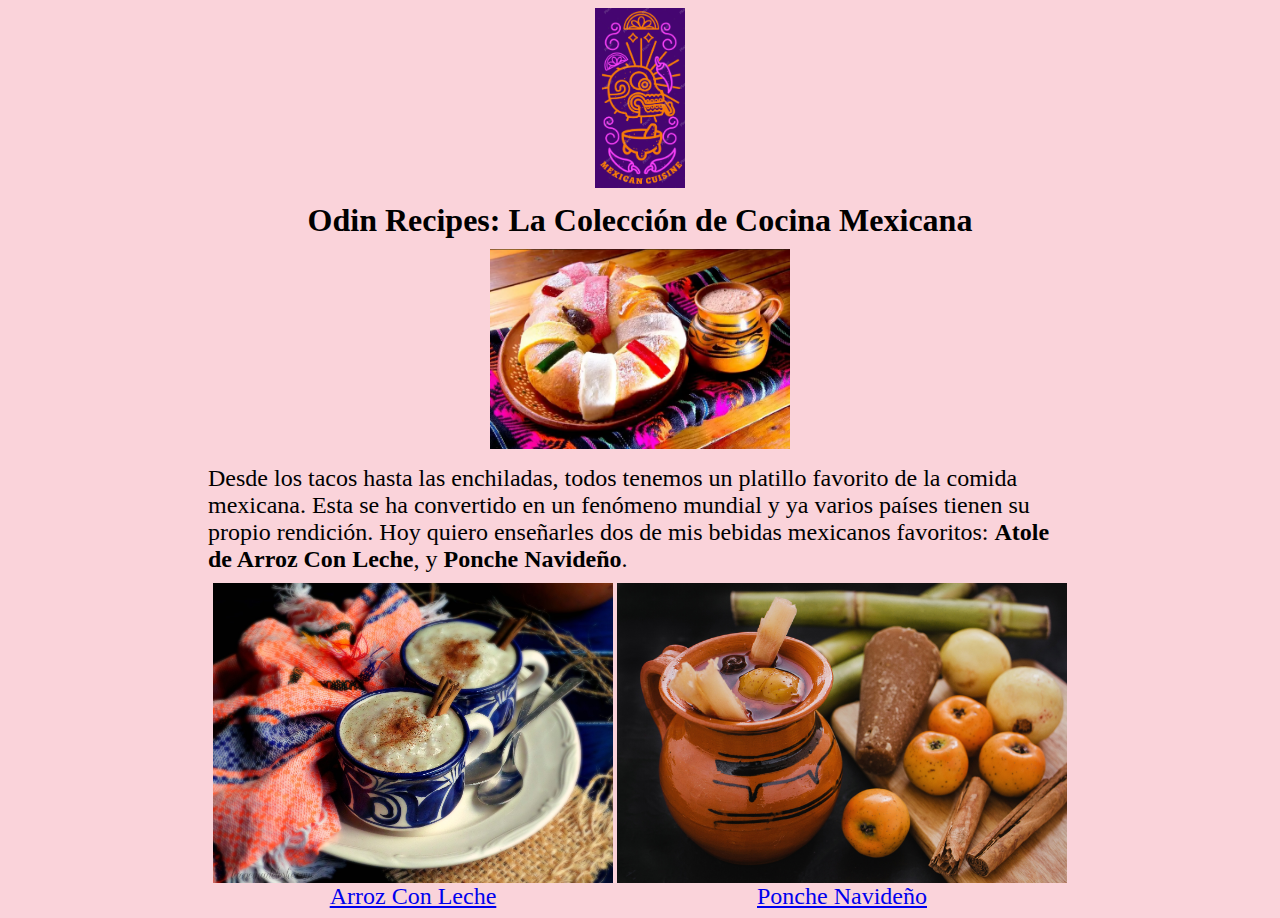
<file: index.html>
<!DOCTYPE html>
<html lang="en">
    <head>
        <meta charset="utf-8">
        <title>Odin Recipes!</title>
        <link rel="stylesheet" href="styles.css">
    </head>
    <body>
        <img src="images/mexican-cuisine.png" alt="Mexican Cuisine Logo by Placeit" id="logo">
        <h1 id="header">Odin Recipes: La Colección de Cocina Mexicana</h1>
        <div class="description">
            <img src="images/mexican-dessert.png" alt="Mexican Dessert" id="dessert">
            <p>Desde los tacos hasta las enchiladas, todos tenemos un platillo favorito de la comida mexicana. 
            Esta se ha convertido en un fenómeno mundial y ya varios países tienen su propio rendición. Hoy 
            quiero enseñarles dos de mis bebidas mexicanos favoritos: <strong>Atole de Arroz Con Leche</strong>, y 
            <strong>Ponche Navideño</strong>.
            </p>
        </div>
        <a href="arroz-con-leche.html"><img src="images/atole.jpg" alt="Atole de Arroz Con Leche" id="atole">Arroz Con Leche</a>
        <a href="ponche-navideno.html"><img src="images/ponche.jpg" alt="Ponche Navideño" id="ponche">Ponche Navideño</a>
    </body>
</html>
</file>
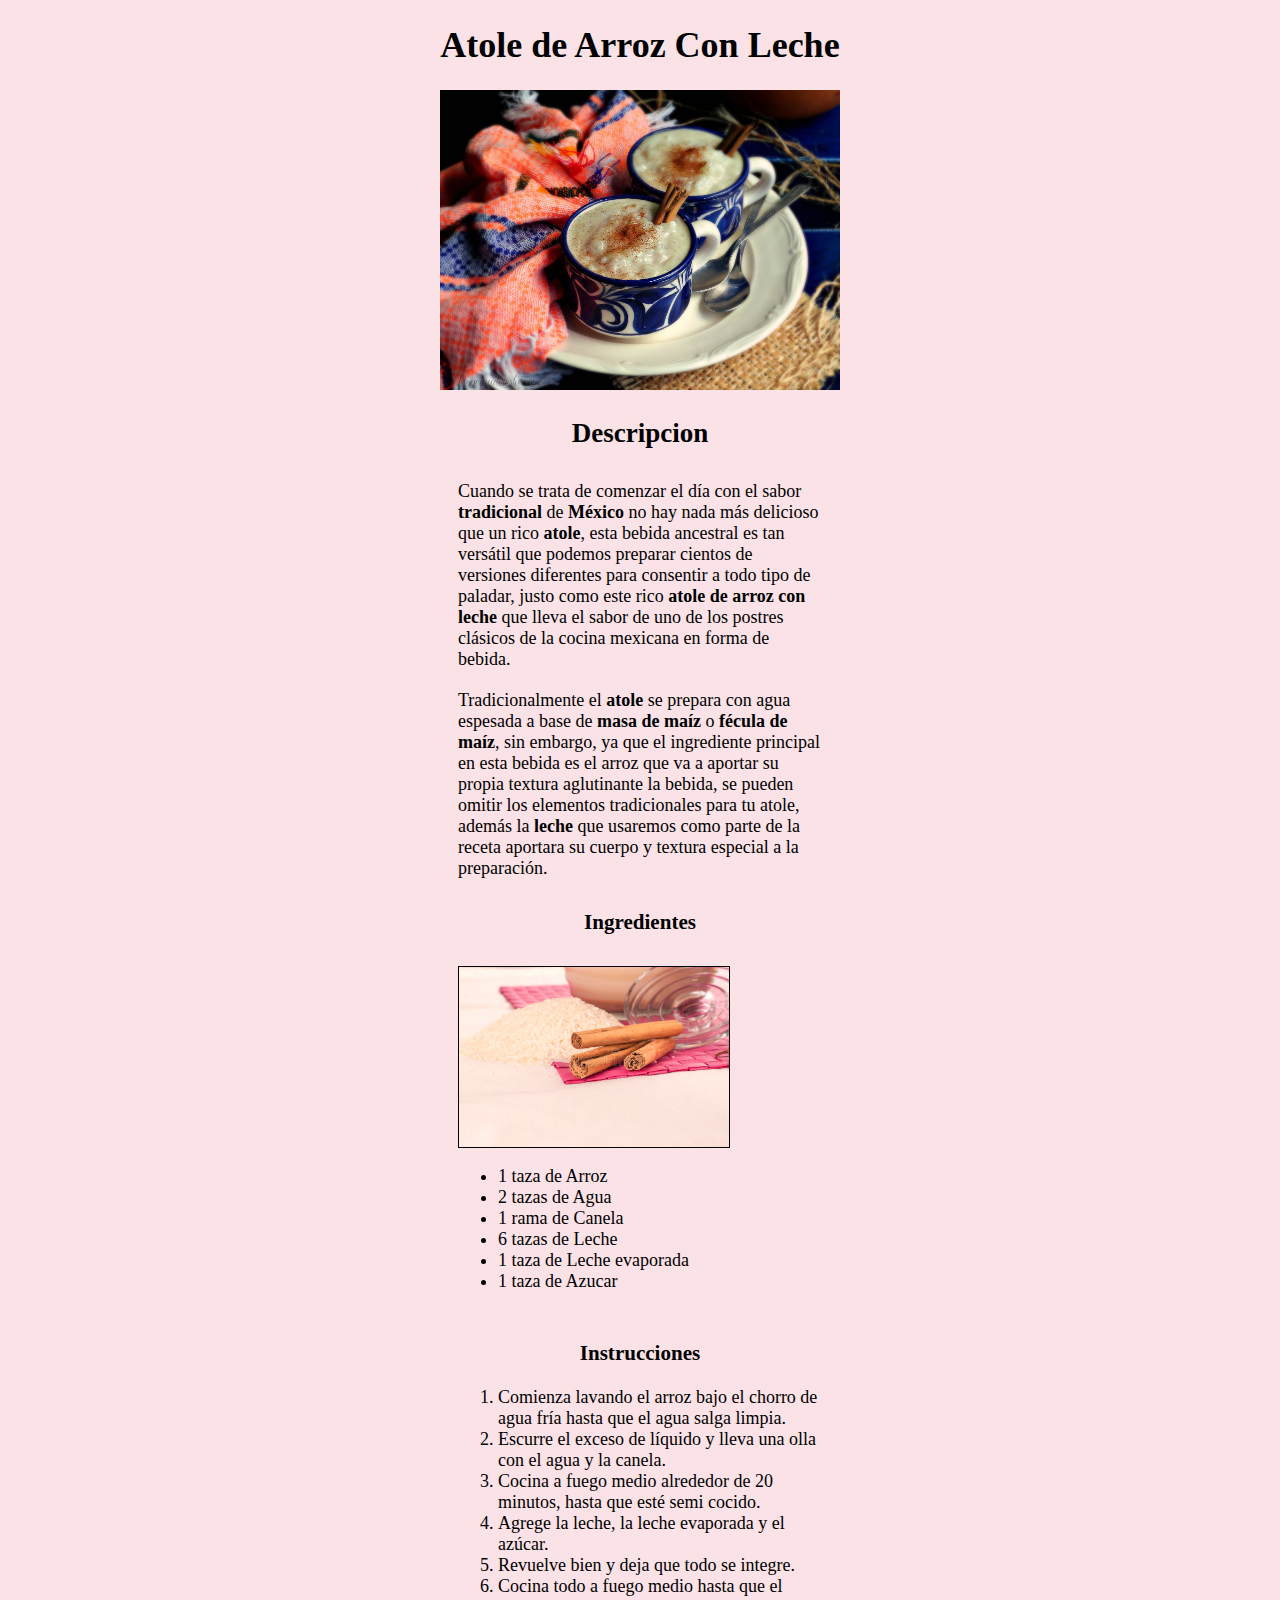
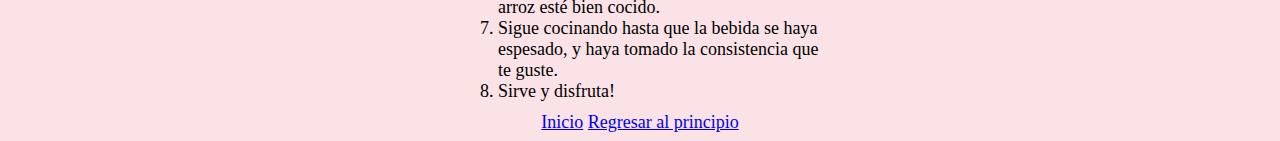
<file: arroz-con-leche.html>
<!DOCTYPE html>
<html lang="es">
    <head>
        <meta charset="utf-8">
        <title>Atole de Arroz Con Leche</title>
        <link rel="stylesheet" href="style-arroz.css">
    </head>
    <body>
        <h1>Atole de Arroz Con Leche</h1>
        <img src="images/atole.jpg" alt="Atole de Arroz Con Leche" id="atole">
        <h2>Descripcion</h2>
        <p>Cuando se trata de comenzar el día con el sabor <strong>tradicional</strong> de <strong>México</strong> no hay nada más delicioso que un rico <strong>atole</strong>, 
        esta bebida ancestral es tan versátil que podemos preparar cientos de versiones diferentes para consentir a todo tipo de paladar, 
        justo como este rico <strong>atole de arroz con leche</strong> que lleva el sabor de uno de los postres clásicos de la cocina mexicana en forma de bebida.</p>
        <p>Tradicionalmente el <strong>atole</strong> se prepara con agua espesada a base de <strong>masa de maíz</strong> o <strong>fécula de maíz</strong>, sin embargo, ya que el ingrediente 
        principal en esta bebida es el arroz que va a aportar su propia textura aglutinante la bebida, se pueden omitir los elementos tradicionales 
        para tu atole, además la <strong>leche</strong> que usaremos como parte de la receta aportara su cuerpo y textura especial a la preparación.</p>
        <h3>Ingredientes</h3>
        <div class="ingredientes">
            <img src="images/arroz.jpg" alt="Arroz" id="arroz-img">
            <ul id="arroz-ingredientes">
                <li>1 taza de Arroz</li>
                <li>2 tazas de Agua</li>
                <li>1 rama de Canela</li>
                <li>6 tazas de Leche</li>
                <li>1 taza de Leche evaporada</li>
                <li>1 taza de Azucar</li>
            </ul>
        </div>
        <h3>Instrucciones</h3>
        <ol>
            <li>Comienza lavando el arroz bajo el chorro de agua fría hasta que el agua salga limpia.</li>
            <li>Escurre el exceso de líquido y lleva una olla con el agua y la canela.</li>
            <li>Cocina a fuego medio alrededor de 20 minutos, hasta que esté semi cocido.</li>
            <li>Agrege la leche, la leche evaporada y el azúcar.</li>
            <li>Revuelve bien y deja que todo se integre.</li>
            <li>Cocina todo a fuego medio hasta que el arroz esté bien cocido.</li>
            <li>Sigue cocinando hasta que la bebida se haya espesado, y haya tomado la consistencia que te guste.</li>
            <li>Sirve y disfruta!</li>
        </ol>
        <a href="index.html">Inicio</a>
        <a href="#top">Regresar al principio</a>
    </body>
</html>
</file>
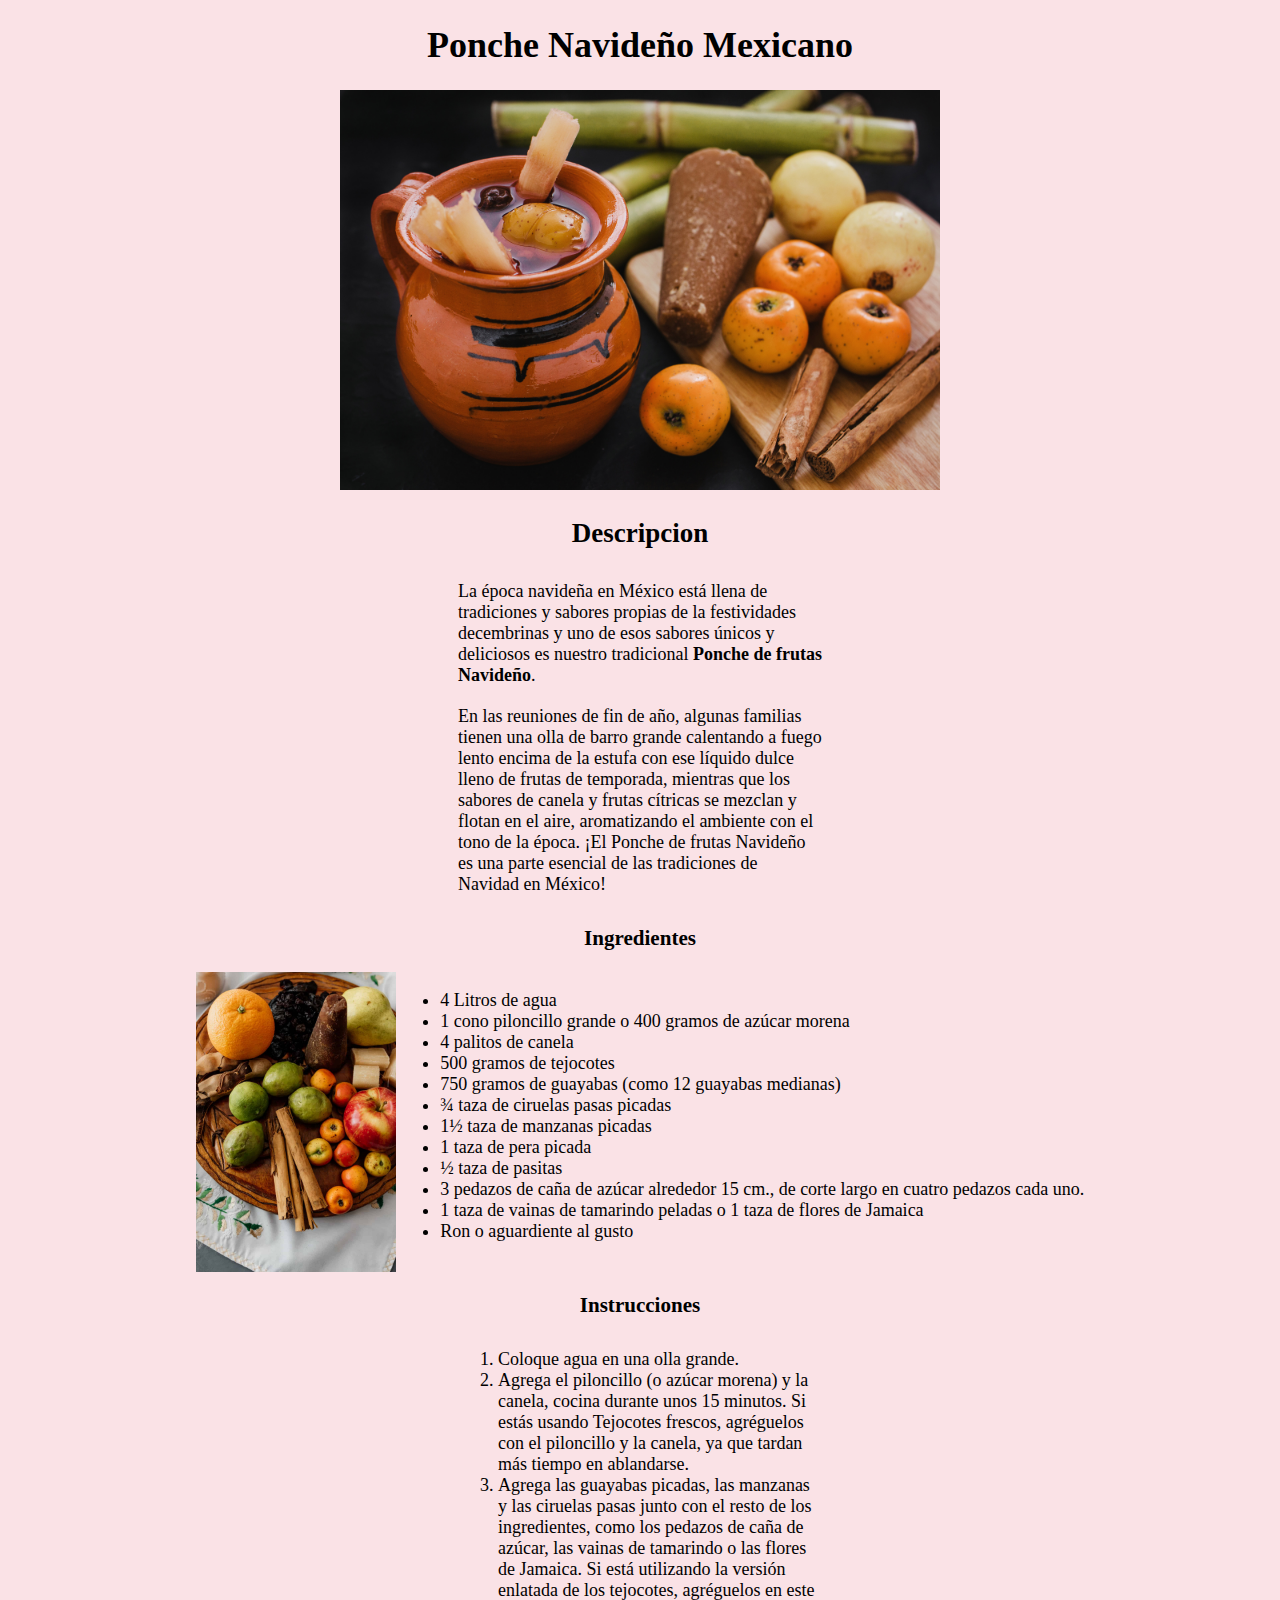
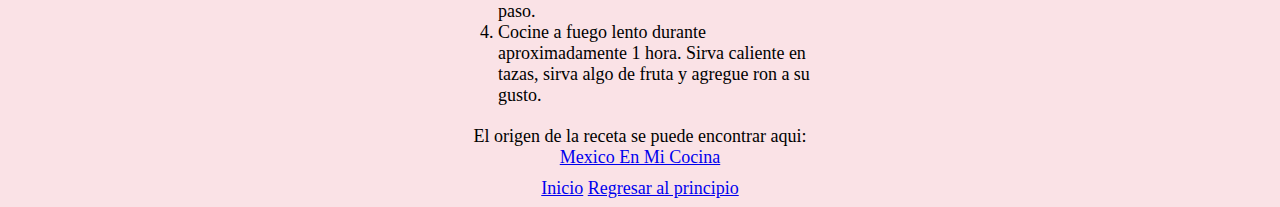
<file: ponche-navideno.html>
<!DOCTYPE html>
<html lang="es">
    <head>
        <meta charset="utf-8">
        <title>Ponche Navideño Mexicano</title>
        <link rel="stylesheet" href="style-ponche.css">
    </head>
    <body>
        <h1>Ponche Navideño Mexicano</h1>
        <img src="images/ponche.jpg" alt="Ponche Navideño" width="600" height="400">
        <h2>Descripcion</h2>
        <p>La época navideña en México está llena de tradiciones y sabores propias
         de la festividades decembrinas y uno de esos sabores únicos y deliciosos es nuestro tradicional <strong>Ponche de frutas Navideño</strong>.</p>
        <p>En las reuniones de fin de año, algunas familias tienen una olla de barro grande calentando a fuego lento encima de la estufa con ese 
        líquido dulce lleno de frutas de temporada, mientras que los sabores de canela y frutas cítricas se mezclan y flotan en el aire, 
        aromatizando el ambiente con el tono de la época. ¡El Ponche de frutas Navideño es una parte esencial de las tradiciones de Navidad en México!</p>
        <h3>Ingredientes</h3>
        <div class="ingredients">
            <img src="images/ponche-ingredients.jpg" alt="Ponche Ingredientes" id="ponche-ingredients">
            <ul id="ingredient-list">
                <li>4 Litros de agua</li>
                <li>1 cono piloncillo grande o 400 gramos de azúcar morena</li>
                <li>4 palitos de canela</li>
                <li>500 gramos de tejocotes</li>
                <li>750 gramos de guayabas (como 12 guayabas medianas)</li>
                <li>¾ taza de ciruelas pasas picadas</li>
                <li>1½ taza de manzanas picadas</li>
                <li>1 taza de pera picada</li>
                <li>½ taza de pasitas</li>
                <li>3 pedazos de caña de azúcar alrededor 15 cm., de corte largo en cuatro pedazos cada uno.</li>
                <li>1 taza de vainas de tamarindo peladas o 1 taza de flores de Jamaica</li>
                <li>Ron o aguardiente al gusto</li>
            </ul>
        </div>
        <h3>Instrucciones</h3>
        <ol>
            <li>Coloque agua en una olla grande.</li>
            <li>Agrega el piloncillo (o azúcar morena) y la canela, cocina durante unos 15 minutos. Si estás usando Tejocotes frescos, agréguelos con el piloncillo y la canela, ya que tardan más tiempo en ablandarse.</li>
            <li>Agrega las guayabas picadas, las manzanas y las ciruelas pasas junto con el resto de los ingredientes, como los pedazos de caña de azúcar, las vainas de tamarindo o las flores de Jamaica. Si está utilizando la versión enlatada de los tejocotes, agréguelos en este paso.</li>
            <li>Cocine a fuego lento durante aproximadamente 1 hora. Sirva caliente en tazas, sirva algo de fruta y agregue ron a su gusto.</li>
        </ol>
        <p id="source">El origen de la receta se puede encontrar aqui: <a href="https://www.mexicoenmicocina.com/ponche-navideno/">Mexico En Mi Cocina</a></p>
        <a href="index.html">Inicio</a>
        <a href="#top">Regresar al principio</a>
    </body>
</html>
</file>
<file: styles.css>
body {
    text-align: center;
    background-color: rgb(250, 211, 218);
}

#logo {
    height: 180px;
    width: auto;
}

#header {
    margin: 10px 0px;
}

.description, a {
    font-size: 24px;
}

p {
    margin: 10px 200px;
    text-align: left;
    display: inline-block;
}

#dessert {
    height: 200px;
    width: auto;
}

#atole {
    width: 400px;
    height: auto;
    display: block;
}

#ponche {
    height: 300px;
    width: auto;
    display: block;
}

a {
    display: inline-block;
}
</file>
<file: style-arroz.css>
body {
    background-color:rgb(250, 226, 230);
    text-align: center;
    font-size: 18px;
}

#atole{
    width: 400px;
    height: auto;
}

#arroz-img {
    width: auto;
    height: 180px;
    vertical-align: top;
    border: solid 1px;
}

#arroz-ingredientes {
    display: inline-block;
    vertical-align: top;
}

.ingredientes, p, ol {
    text-align: left;
    display: inline-block;
    margin: 10px 450px;
}

ol {
    display: block;
}
</file>
<file: style-ponche.css>
body {
    background-color: rgb(250, 226, 230);
    text-align: center;
    font-size: 18px;
}

#ponche-ingredients {
    width: 200px;
    height: auto;
    vertical-align: top;
}

#ingredient-list {
    display: inline-block;
    vertical-align: top;
}

.ingredients, p, ol {
    text-align: left;
    display: inline-block;
}

p, ol {
    margin: 10px 450px;
}

#source {
    display: block;
    text-align: center;
}
</file>
